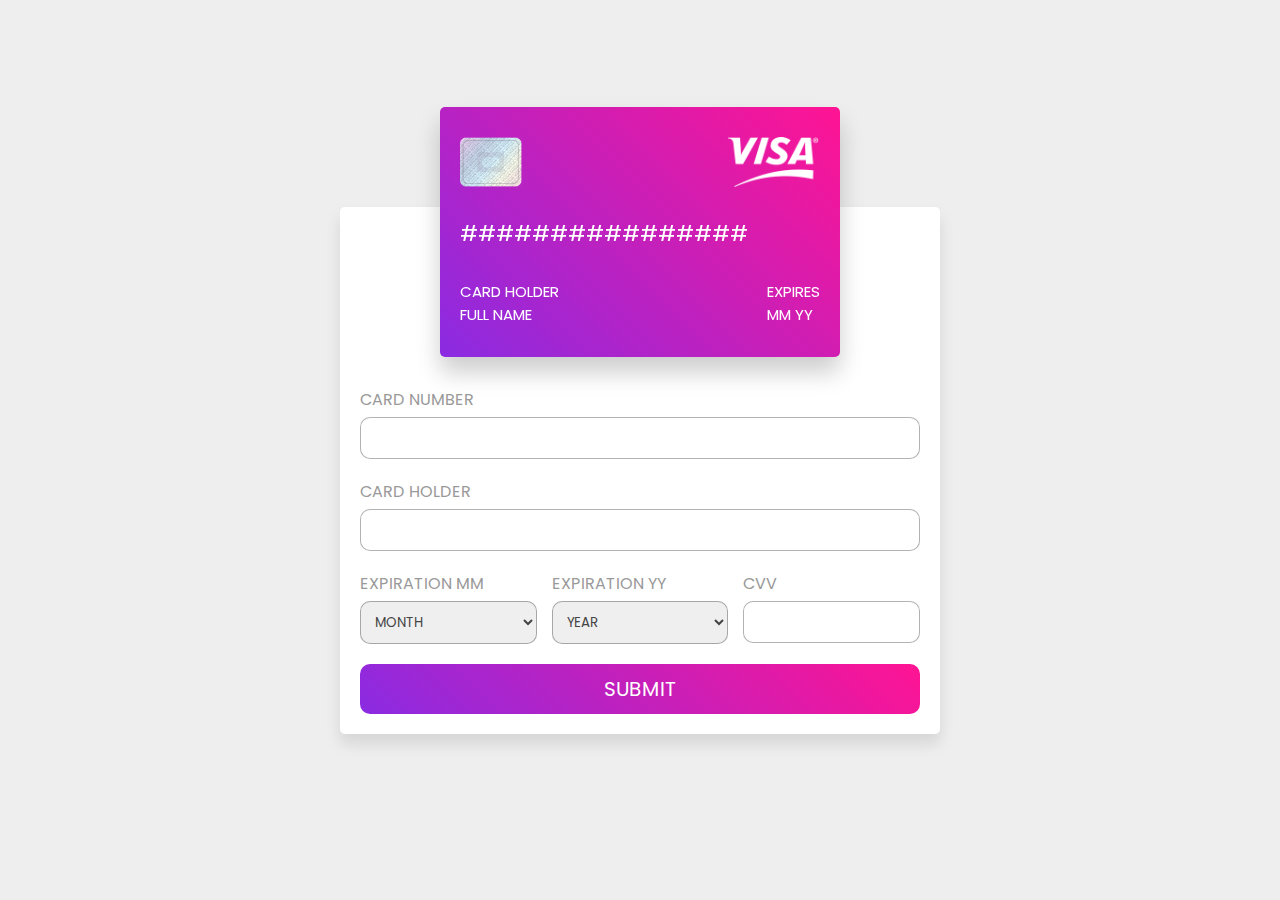
<file: payment gateway/index.html>
<!DOCTYPE html>
<html lang="en">
  <head>
    <meta charset="UTF-8" />
    <meta http-equiv="X-UA-Compatible" content="IE=edge" />
    <meta name="viewport" content="width=device-width, initial-scale=1.0" />

    <!-- custom css file link  -->
    <link rel="stylesheet" href="style.css" />
  </head>
  <body>
    <div class="container">
      <div class="card-container">
        <div class="front">
          <div class="image">
            <img src="chip.png" alt="" />
            <img src="visa.png" alt="" />
          </div>
          <div class="card-number-box">################</div>
          <div class="flexbox">
            <div class="box">
              <span>card holder</span>
              <div class="card-holder-name">full name</div>
            </div>
            <div class="box">
              <span>expires</span>
              <div class="expiration">
                <span class="exp-month">mm</span>
                <span class="exp-year">yy</span>
              </div>
            </div>
          </div>
        </div>

        <div class="back">
          <div class="stripe"></div>
          <div class="box">
            <span>cvv</span>
            <div class="cvv-box"></div>
            <img src="visa.png" alt="" />
          </div>
        </div>
      </div>

      <form action="">
        <div class="inputBox">
          <span>card number</span>
          <input type="text" maxlength="16" class="card-number-input" />
        </div>
        <div class="inputBox">
          <span>card holder</span>
          <input type="text" class="card-holder-input" />
        </div>
        <div class="flexbox">
          <div class="inputBox">
            <span>expiration mm</span>
            <select name="" id="" class="month-input">
              <option value="month" selected disabled>month</option>
              <option value="01">01</option>
              <option value="02">02</option>
              <option value="03">03</option>
              <option value="04">04</option>
              <option value="05">05</option>
              <option value="06">06</option>
              <option value="07">07</option>
              <option value="08">08</option>
              <option value="09">09</option>
              <option value="10">10</option>
              <option value="11">11</option>
              <option value="12">12</option>
            </select>
          </div>
          <div class="inputBox">
            <span>expiration yy</span>
            <select name="" id="" class="year-input">
              <option value="year" selected disabled>year</option>
              <option value="2021">2021</option>
              <option value="2022">2022</option>
              <option value="2023">2023</option>
              <option value="2024">2024</option>
              <option value="2025">2025</option>
              <option value="2026">2026</option>
              <option value="2027">2027</option>
              <option value="2028">2028</option>
              <option value="2029">2029</option>
              <option value="2030">2030</option>
            </select>
          </div>
          <div class="inputBox">
            <span>cvv</span>
            <input type="text" maxlength="4" class="cvv-input" />
          </div>
        </div>
        <input type="submit" value="submit" class="submit-btn" />
      </form>
    </div>

    <script>
      document.querySelector(".card-number-input").oninput = () => {
        document.querySelector(".card-number-box").innerText =
          document.querySelector(".card-number-input").value;
      };

      document.querySelector(".card-holder-input").oninput = () => {
        document.querySelector(".card-holder-name").innerText =
          document.querySelector(".card-holder-input").value;
      };

      document.querySelector(".month-input").oninput = () => {
        document.querySelector(".exp-month").innerText =
          document.querySelector(".month-input").value;
      };

      document.querySelector(".year-input").oninput = () => {
        document.querySelector(".exp-year").innerText =
          document.querySelector(".year-input").value;
      };

      document.querySelector(".cvv-input").onmouseenter = () => {
        document.querySelector(".front").style.transform =
          "perspective(1000px) rotateY(-180deg)";
        document.querySelector(".back").style.transform =
          "perspective(1000px) rotateY(0deg)";
      };

      document.querySelector(".cvv-input").onmouseleave = () => {
        document.querySelector(".front").style.transform =
          "perspective(1000px) rotateY(0deg)";
        document.querySelector(".back").style.transform =
          "perspective(1000px) rotateY(180deg)";
      };

      document.querySelector(".cvv-input").oninput = () => {
        document.querySelector(".cvv-box").innerText =
          document.querySelector(".cvv-input").value;
      };
    </script>
  </body>
</html>
</file>
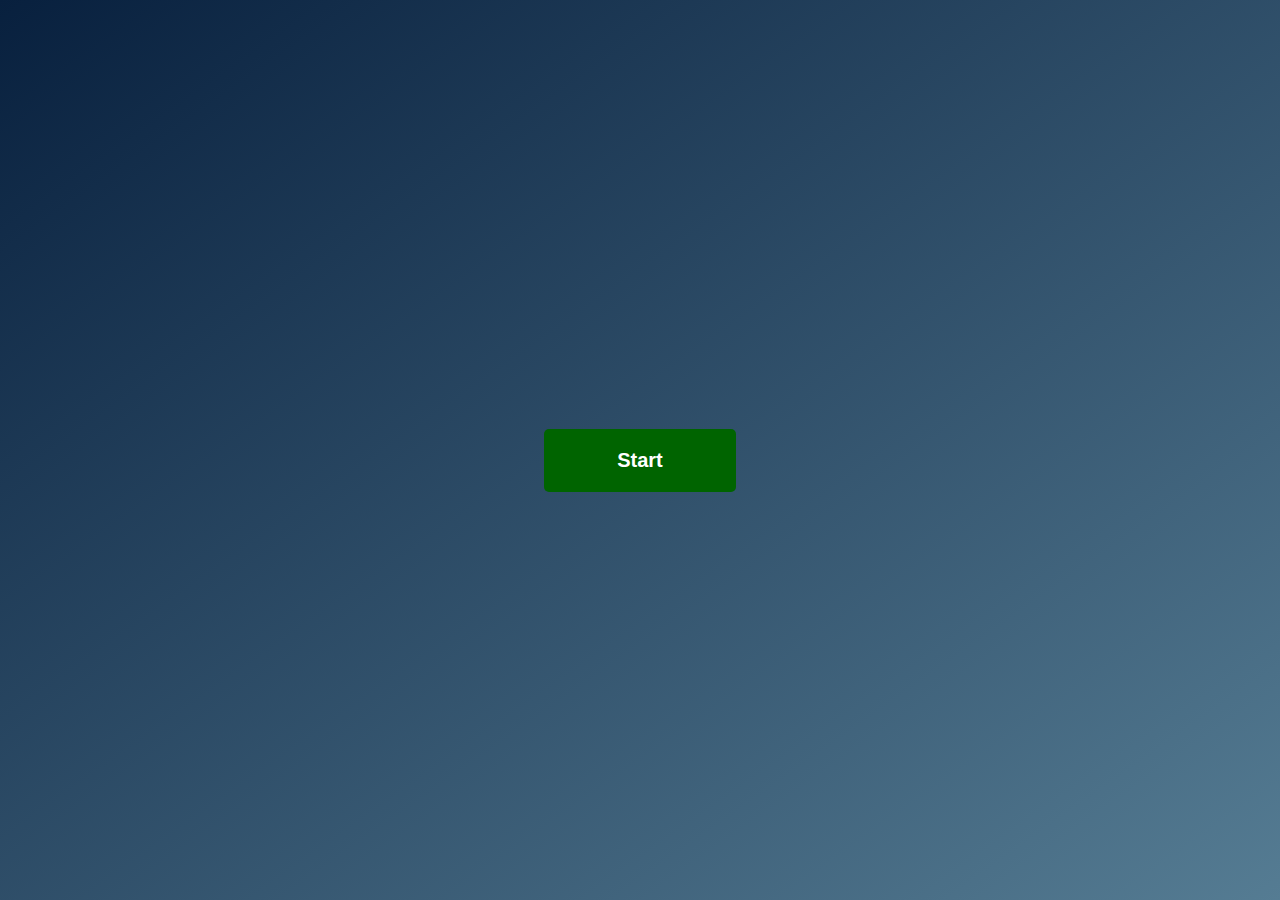
<file: quiz/index.html>
<!DOCTYPE html>
<html lang="en">
  <head>
    <meta charset="UTF-8" />
    <meta http-equiv="X-UA-Compatible" content="IE=edge" />
    <meta name="viewport" content="width=device-width, initial-scale=1.0" />
    <link rel="stylesheet" href="style.css" />
    <title>Quiz</title>
  </head>
  <body>
    <div class="alert">Alert</div>
    <div class="btn startBtn">Start</div>
    <div class="container">
      <h1>Let's play a Quiz Game</h1>
      <div class="question"></div>
      <div class="choices"></div>
      <button class="btn nextBtn">Next</button>
      <div class="scoreCard"></div>
      <div class="timer"></div>
    </div>

    <script src="script.js"></script>
  </body>
</html>
</file>
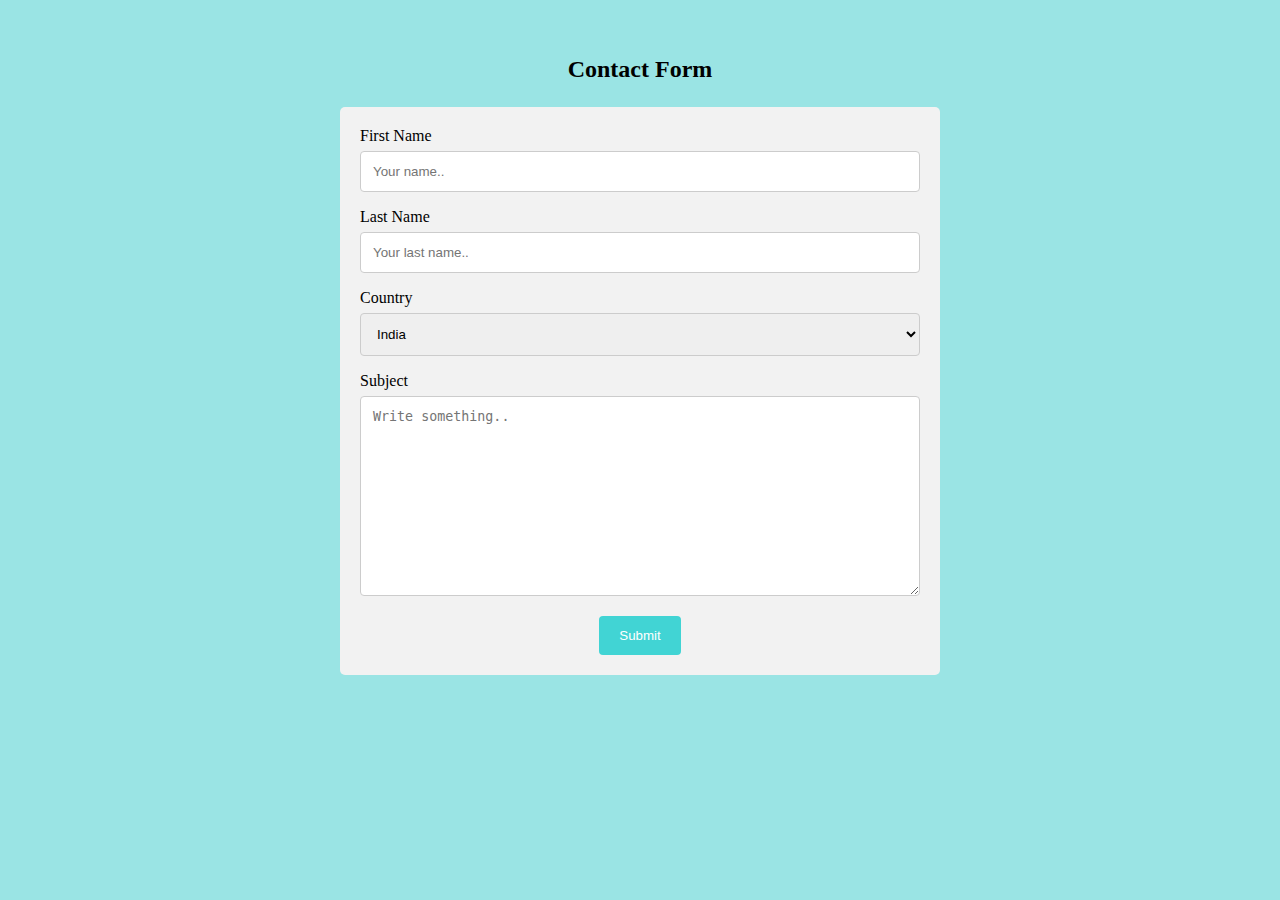
<file: contact.html>
<!DOCTYPE html>
<html lang="en">
<head>
    <meta charset="UTF-8">
    <meta name="viewport" content="width=device-width, initial-scale=1.0">
    <title>Document</title>
</head>


<style>

* {box-sizing: border-box;}
body{
    background-color: rgb(154, 228, 228);
}

h3{
    text-align: center;
    padding-top: 2rem;
    font-size:1.5rem;
}



input[type=text], select, textarea {
  width: 100%;
  padding: 12px;
  border: 1px solid #ccc;
  border-radius: 4px;
  box-sizing: border-box;
  margin-top: 6px;
  margin-bottom: 16px;
  resize: vertical;
}

input[type=submit] {
  background-color:  rgb(65, 212, 212);
  color: white;
  padding: 12px 20px;
  border: none;
  border-radius: 4px;
  cursor: pointer;
  

}

input[type=submit]:hover {
  background-color: rgb(109, 198, 198);
}

.container {
  width:600px;
  margin:0 auto;
  border-radius: 5px;
  background-color: #f2f2f2;
  padding: 20px;
  
}

.submitbtn{  
  text-align: center;
}
</style>
</head>
<body>

<h3>Contact Form</h3>

<div class="container">
  <form action="/action_page.php">
    <label for="fname">First Name</label>
    <input type="text" id="fname" name="firstname" placeholder="Your name..">

    <label for="lname">Last Name</label>
    <input type="text" id="lname" name="lastname" placeholder="Your last name..">

    <label for="country">Country</label>
    <select id="country" name="country">
      <option value="India">India</option>
      <option value="canada">Canada</option>
      <option value="usa">USA</option>
    </select>

    <label for="subject">Subject</label>
    <textarea id="subject" name="subject" placeholder="Write something.." style="height:200px"></textarea>

    <div class="submitbtn">
        <input type="submit" value="Submit">
    </div>
    
  </form>
</div>

</body>
</html>

</body>
</html>
</file>
<file: payment gateway/style.css>
@import url('https://fonts.googleapis.com/css2?family=Poppins:wght@100;200;300;400;500;600;700&display=swap');

*{
    font-family: 'Poppins', sans-serif;
    margin:0; padding:0;
    box-sizing: border-box;
    outline: none; border: none;
    text-decoration: none;
    text-transform: uppercase;
}

.container{
    min-height: 100vh;
    background: #eee;
    display: flex;
    align-items: center;
    justify-content: center;
    flex-flow: column;
    padding-bottom: 60px;
}

.container form{
    background: #fff;
    border-radius: 5px;
    box-shadow: 0 10px 15px rgba(0,0,0,.1);
    padding: 20px;
    width: 600px;
    padding-top: 160px;
}

.container form .inputBox{
    margin-top: 20px;
}

.container form .inputBox span{
    display: block;
    color:#999;
    padding-bottom: 5px;
}

.container form .inputBox input,
.container form .inputBox select{
    width: 100%;
    padding: 10px;
    border-radius: 10px;
    border:1px solid rgba(0,0,0,.3);
    color:#444;
}

.container form .flexbox{
    display: flex;
    gap:15px;
}

.container form .flexbox .inputBox{
    flex:1 1 150px;
}

.container form .submit-btn{
    width: 100%;
    background:linear-gradient(45deg, blueviolet, deeppink);
    margin-top: 20px;
    padding: 10px;
    font-size: 20px;
    color:#fff;
    border-radius: 10px;
    cursor: pointer;
    transition: .2s linear;
}

.container form .submit-btn:hover{
    letter-spacing: 2px;
    opacity: .8;
}

.container .card-container{
    margin-bottom: -150px;
    position: relative;
    height: 250px;
    width: 400px;
}

.container .card-container .front{
    position: absolute;
    height: 100%;
    width: 100%;
    top: 0; left: 0;
    background:linear-gradient(45deg, blueviolet, deeppink);
    border-radius: 5px;
    backface-visibility: hidden;
    box-shadow: 0 15px 25px rgba(0,0,0,.2);
    padding:20px;
    transform:perspective(1000px) rotateY(0deg);
    transition:transform .4s ease-out;
}

.container .card-container .front .image{
    display: flex;
    align-items:center;
    justify-content: space-between;
    padding-top: 10px;
}

.container .card-container .front .image img{
    height: 50px;
}

.container .card-container .front .card-number-box{
    padding:30px 0;
    font-size: 22px;
    color:#fff;
}

.container .card-container .front .flexbox{
    display: flex;
}

.container .card-container .front .flexbox .box:nth-child(1){
    margin-right: auto;
}

.container .card-container .front .flexbox .box{
    font-size: 15px;
    color:#fff;
}

.container .card-container .back{
    position: absolute;
    top:0; left: 0;
    height: 100%;
    width: 100%;
    background:linear-gradient(45deg, blueviolet, deeppink);
    border-radius: 5px;
    padding: 20px 0;
    text-align: right;
    backface-visibility: hidden;
    box-shadow: 0 15px 25px rgba(0,0,0,.2);
    transform:perspective(1000px) rotateY(180deg);
    transition:transform .4s ease-out;
}

.container .card-container .back .stripe{
    background: #000;
    width: 100%;
    margin: 10px 0;
    height: 50px;
}

.container .card-container .back .box{
    padding: 0 20px;
}

.container .card-container .back .box span{
    color:#fff;
    font-size: 15px;
}

.container .card-container .back .box .cvv-box{
    height: 50px;
    padding: 10px;
    margin-top: 5px;
    color:#333;
    background: #fff;
    border-radius: 5px;
    width: 100%;
}

.container .card-container .back .box img{
    margin-top: 30px;
    height: 30px;
}
</file>
<file: quiz/style.css>
* {
    margin: 0;
    padding: 0;
    box-sizing: border-box;
    font-family: Verdana, Geneva, Tahoma, sans-serif;
}

body {
    width: 100%;
    height: 100vh;
    background: linear-gradient(to right bottom, #08203e, #557c93);
    color: #fff;
    display: grid;
    place-items: center;
}

.container {
    width: 80%;
    max-width: 850px;
    padding: 30px;
    text-align: center;
    display: none;
}

.container h1 {
    font-size: 36px;
    margin-bottom: 40px;
    text-decoration: underline;
    text-underline-offset: 8px;
}

.container .question {
    font-size: 26px;
    margin-top: 20px;
}

.container .choices {
    margin-top: 20px;
}

.choice {
    font-size: 20px;
    background-color: #eee;
    color: #000;
    margin: 10px auto;
    padding: 10px;
    border-radius: 5px;
    text-align: left;
    width: 60%;
    cursor: pointer;
    opacity: 0;
    transform: translateY(50%);
    animation: fade-in 0.5s ease forwards;
}

.choice:hover{
    background-color: #ddd;
}

.choice.selected{
    background-color: #007bff;
    color: #fff;
}

.btn{
    width: 60%;
    font-size: 20px;
    font-weight: 600;
    padding: 12px 20px;
    margin: 20px auto 0 auto;
    background-color: #006400;
    color: #fff;
    border: none;
    border-radius: 5px;
    cursor: pointer;
}

.btn:hover{
    background-color: #08780c;
}

.scoreCard{
    font-size: 24px;
    margin-top: 20px;
}

.alert{
    background-color: #5d9b63;
    border-radius: 5px;
    width: 100%;
    padding: 12px;
    position: absolute;
    top: 0;
    display: none;
}

.startBtn{
    width: 15%;
    padding-block: 20px;
    text-align: center;
}

.timer{
    position: absolute;
    top: 20px;
    right: 20px;
    width: 72px;
    height: 72px;
    border-radius: 50%;
    background-color: #08203e;
    border: 2px solid #f00;
    font-size: 24px;
    font-weight: 600;
    padding: 12px;
    display: flex;
    justify-content: center;
    align-items: center;
    animation: pulse 1s ease-in-out infinite;
}

/* Adding Animation to Timer */
@keyframes pulse{
    0%{
        transform: scale(1);
    }
    50%{
        transform: scale(1.2);
    }
    100%{
        transform: scale(1);
    }
}

/* Adding Animation to choices */
@keyframes fade-in{
    0%{
        opacity: 0;
        transform: translateY(50%);
    }
    100%{
        opacity: 1;
        transform: translateY(0);
    }
}

@media screen and (max-width:900px){
    .container {
        width: 100%;
        margin-top: 50px;
    }
    .container h1{
        font-size: 24px;
    }
    .container .question{
        font-size: 22px;
    }

    .timer{
        width: 50px;
        height: 50px;
        font-size: 20px;
    }

    .startBtn{
        width: 50%;
    }
}
</file>
